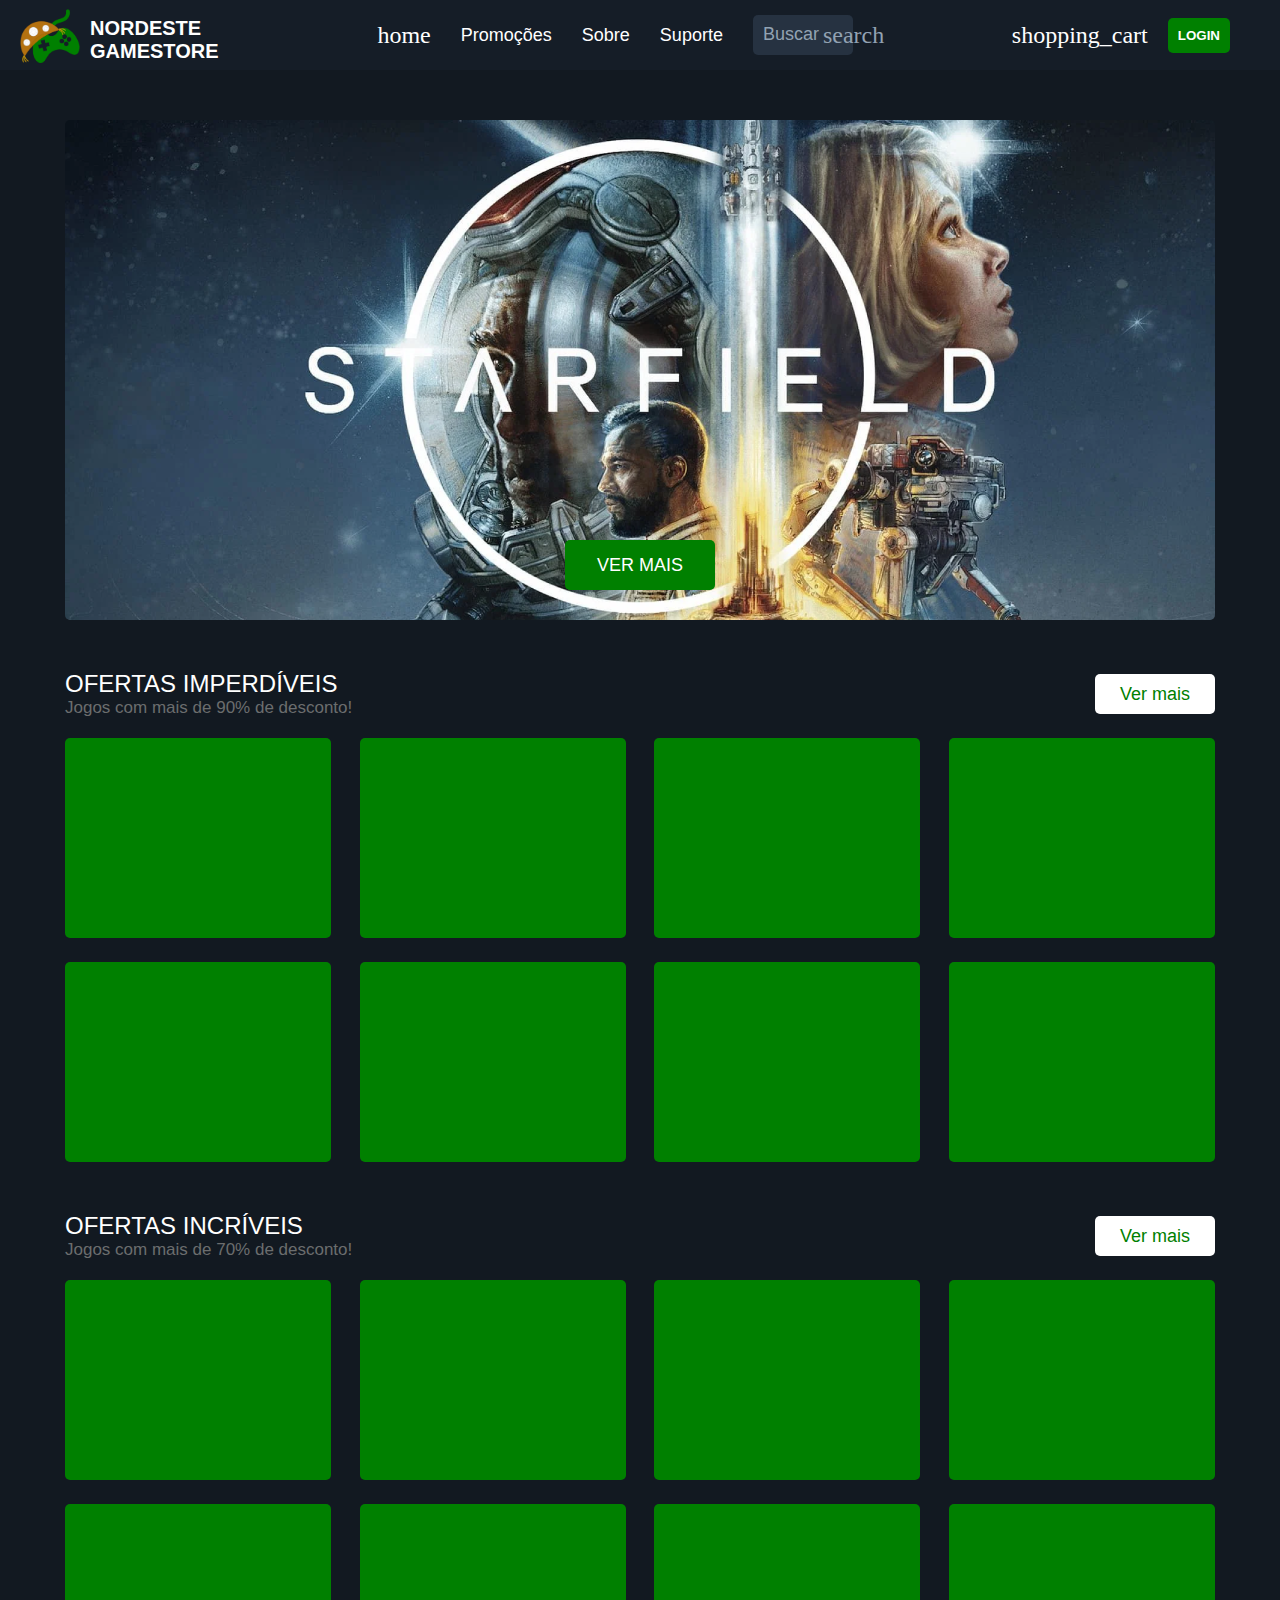
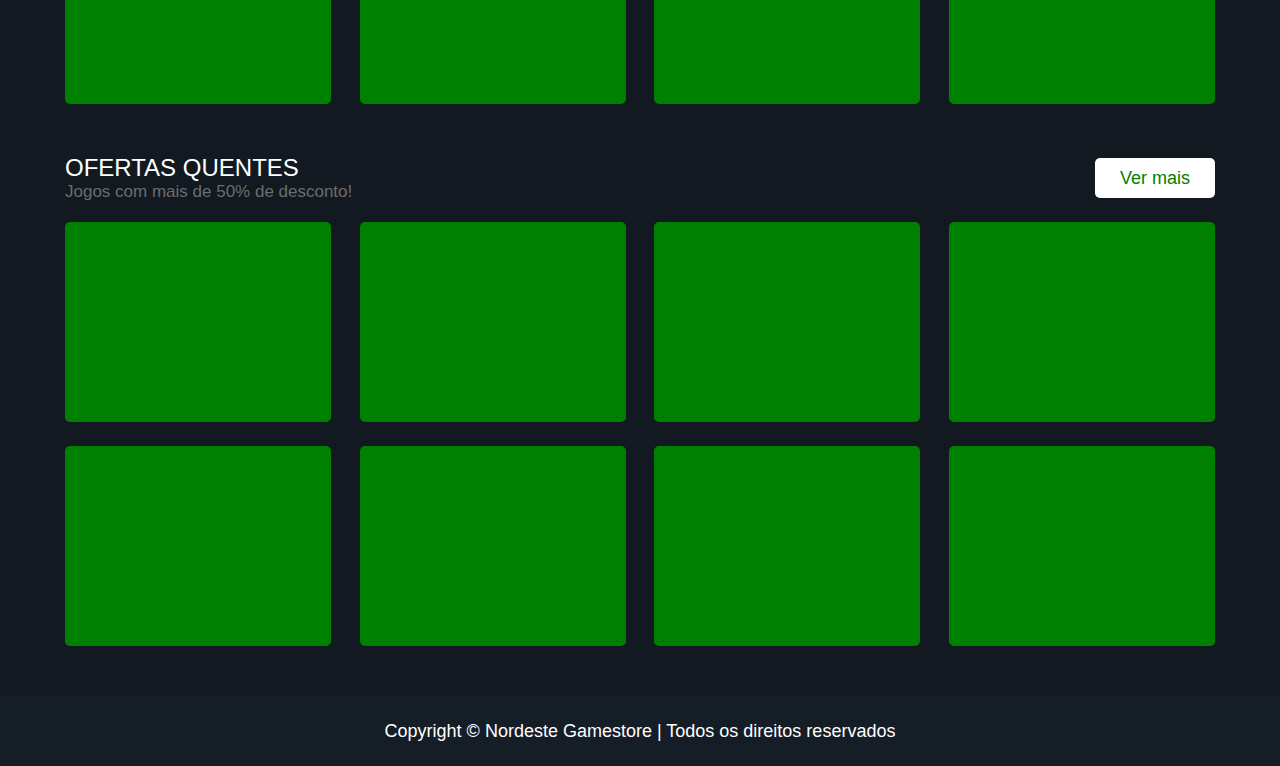
<file: index.html>
<!DOCTYPE html>
<html lang="en">
<head>
    <meta charset="UTF-8">
    <meta name="viewport" content="width=device-width, initial-scale=1.0">
    <script src="script.js" defer></script>
    <title>Nordeste Gamestore</title>
</head>
<body onload="irHome()">
    
</body>
</html>
</file>
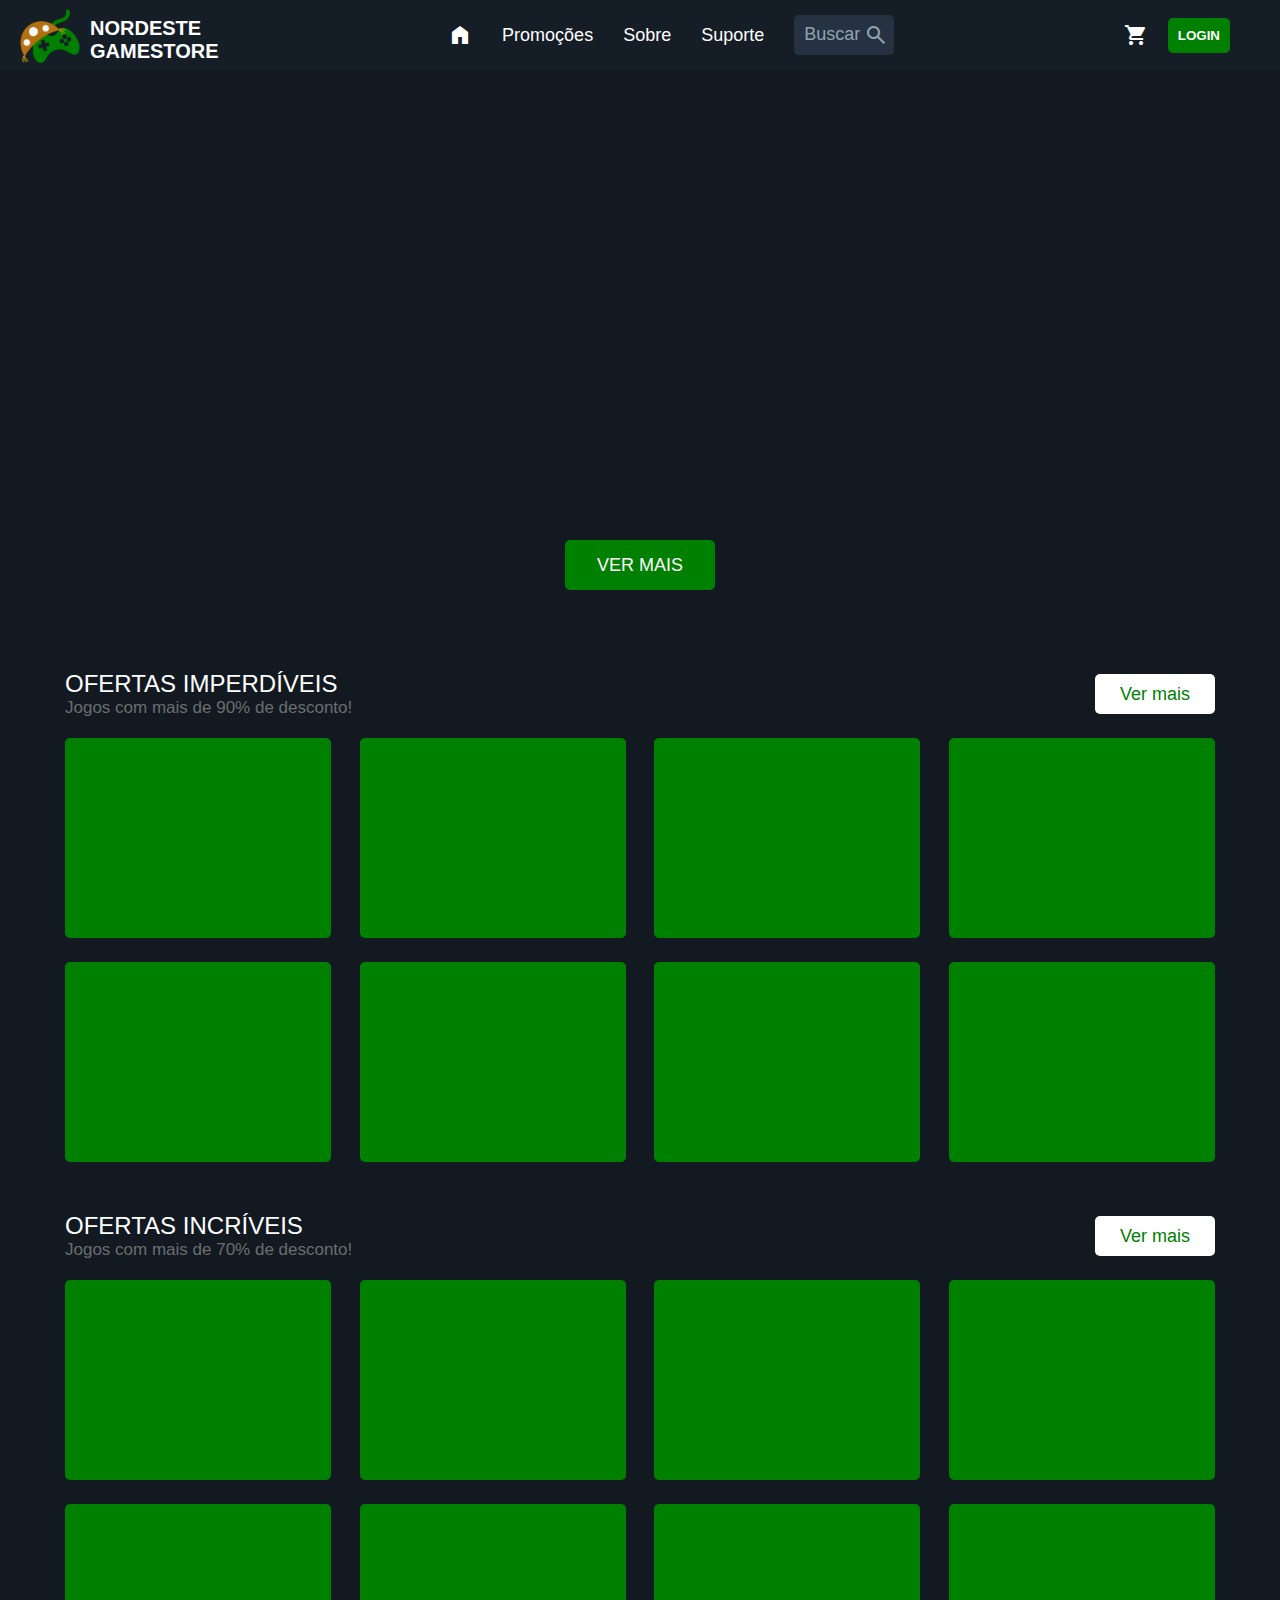
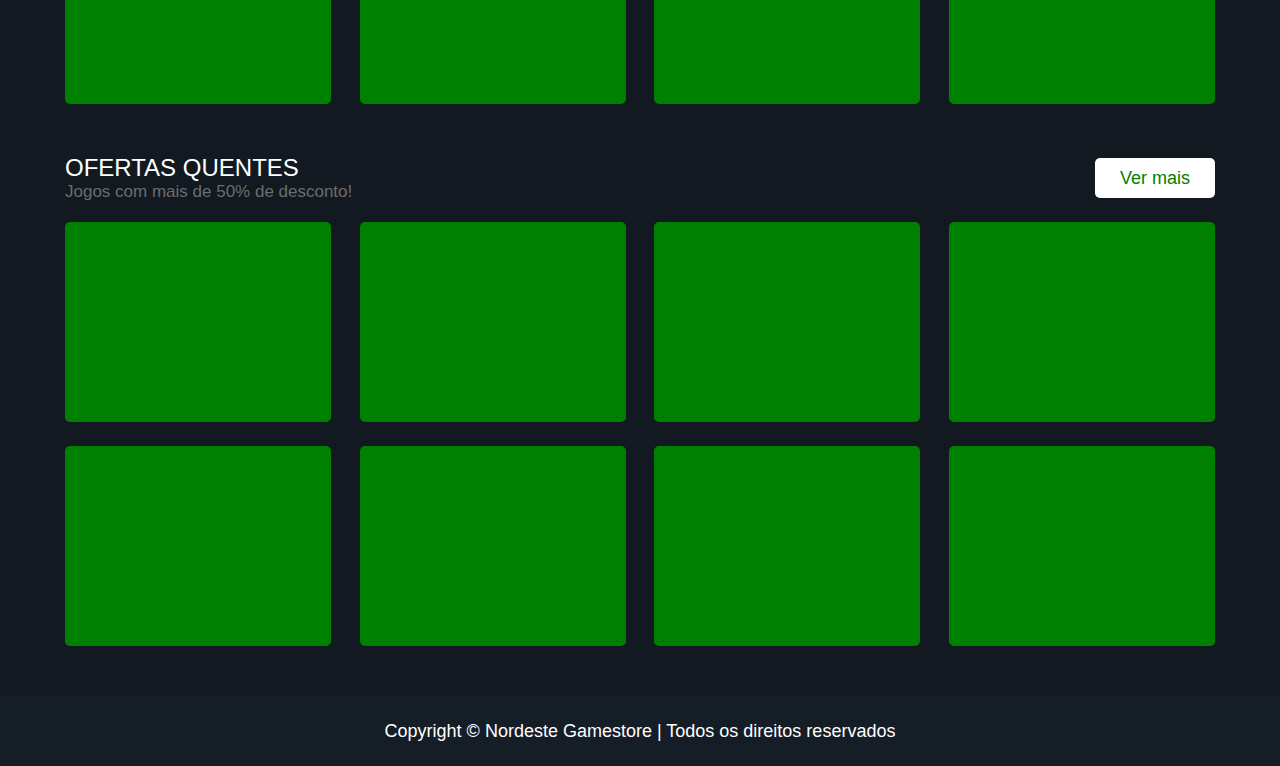
<file: home.html>
<!DOCTYPE html>
<html lang="en">
<head>
    <meta charset="UTF-8">
    <meta name="viewport" content="width=device-width, initial-scale=1.0">
    <link rel="stylesheet" href="style.css">
    <link rel="stylesheet" href="https://fonts.googleapis.com/css2?family=Material+Symbols+Outlined:opsz,wght,FILL,GRAD@20..48,100..700,0..1,-50..200" />
    <script src="script.js" defer></script>
    <title>Nordeste Gamestore</title>
</head>
<body>
    <header>
        <div class="logo-area">
            <div class="logo"></div>
            <span>NORDESTE <br> GAMESTORE</span>
        </div>

        <menu class="menu">
            <span class="material-symbols-outlined home">
                home
            </span>
            <div class="promocoes">Promoções</div>
            <div class="sobre">Sobre</div>
            <div class="suporte">Suporte</div>
            <div class="search-container">
                <input type="text" class="pesquisa" placeholder="Buscar">
                <span class="material-symbols-outlined">
                    search
                </span>
            </div>
        </menu>

        <div class="cart-login">
            <span class="material-symbols-outlined cart">
                shopping_cart
            </span>
            <button>LOGIN</button>
        </div>
    </header>

    <div class="banner">
        <button>VER MAIS</button>
    </div>

   <div class="jogos">
        <div class="title">
            <div class="title-text">
                <div>OFERTAS IMPERDÍVEIS</div>
                <span>Jogos com mais de 90% de desconto!</span>
            </div>
            <button>Ver mais</button>
        </div>
        <div class="main imperdiveis">
            <!-- Gerado com JavaScript -->
        </div>  
   </div>

   <div class="jogos">
        <div class="title">
            <div class="title-text">
                <div>OFERTAS INCRÍVEIS</div>
                <span>Jogos com mais de 70% de desconto!</span>
            </div>
            <button>Ver mais</button>
        </div>
        <div class="main incriveis">
            <!-- Gerado com JavaScript -->
        </div>  
    </div>

    <div class="jogos">
        <div class="title">
            <div class="title-text">
                <div>OFERTAS QUENTES</div>
                <span>Jogos com mais de 50% de desconto!</span>
            </div>
            <button>Ver mais</button>
        </div>
        <div class="main quentes">
            <!-- Gerado com JavaScript -->
        </div>  
    </div>

    <footer>
        <span>Copyright &copy; Nordeste Gamestore | Todos os direitos reservados</span>
    </footer>
   
</body>
</html>
</file>
<file: style.css>
* {
    margin: 0;
    padding: 0;
    box-sizing: border-box;
}

body {
    color: white;
    font-family: 'Franklin Gothic Medium', 'Arial Narrow', Arial, sans-serif;
    font-size: 18px;
    background-color: #121921;
    display: flex;
    flex-direction: column;
    gap: 50px;
    align-items: center;
    justify-content: space-around;
}

/* Header */
header {
    background-color: #151D27;
    width: 100%;
    height: 70px;
    display: flex;
    align-items: center;
    justify-content: space-between;
    
}

.logo-area {
    display: flex;
    align-items: center;
    gap: 10px;
    cursor: pointer;
    
}
.logo {
    background-image: url(/img/logo2.png);
    width: 60px;
    height: 55px;
    background-size: 100%;
    background-repeat: no-repeat;
    margin-left: 20px;
}
.logo-area span {
    color: white;
    font-family: 'Franklin Gothic Medium', 'Arial Narrow', Arial, sans-serif;
    font-weight: bold;
    font-size: 20px;
    margin-top: 10px;
    
}

header menu {

    display: flex;
    align-items: center;
    gap: 30px;
}

header menu .home, .promocoes, .sobre, .suporte {
    cursor: pointer;
}

menu .search-container {
    display: flex;
    position: relative;
}

.search-container input {
    background-color: #263241;
    color: #92A2B3;
    font-family: 'Franklin Gothic Medium', 'Arial Narrow', Arial, sans-serif;
    border: none;
    width: 100px;
    height: 40px;
    padding: 10px;
    border-radius: 5px;
}

.search-container input::placeholder {
    color: #92A2B3;
    font-family: 'Franklin Gothic Medium', 'Arial Narrow', Arial, sans-serif;
    font-size: 18px;
}

.search-container span {
    position: absolute;
    color: #92A2B3;
    left: 70px;
    top: 8px;
}

.cart-login {
    display: flex;
    align-items: center;
    margin-right: 50px;
}

.cart-login button {
    border: none;
    padding: 10px;
    border-radius: 5px;
    font-weight: bold;
    cursor: pointer;
    background-color: green;
    color: white;
    transition: 300ms;
}

.cart-login button:hover {
    background-color: white;
    color: green;
}

.cart {
    color: white;
    font-size: 30px;
    margin-right: 20px;
    cursor: pointer;
}
.material-symbols-outlined {
  font-variation-settings:
  'FILL' 1,
  'wght' 400,
  'GRAD' 0,
  'opsz' 24
}

.banner {
    background-size: cover;
    background-position: center;
    width: 1150px;
    height: 500px;
    border-radius: 5px;
    display: flex;
    justify-content: center;
    cursor: pointer;
    animation: carrossel 20s linear infinite;
}

.banner button {
    background-color: green;
    height: 50px;
    width: 150px;
    border: none;
    color: white;
    font-family: 'Franklin Gothic Medium', 'Arial Narrow', Arial, sans-serif;
    font-size: 18px;
    border-radius: 5px;
    margin-top: 420px;
    cursor: pointer;
    transition: 300ms;
}

.banner button:hover {
    background-color: white;
    color: green;
}
/* -------------- */

/* Jogos 1 */

.jogos {
    display: flex;
    flex-direction: column;
    gap: 20px;
}
.main {
    width: 1150px;
    display: flex;
    flex-wrap: wrap;
    justify-content: space-between;
    gap: 24px;
}

.title {
    display: flex;
    justify-content: space-between;
    align-items: center;
    width: 1150px;
}

.title-text {
    color: white;
    font-family: 'Franklin Gothic Medium', 'Arial Narrow', Arial, sans-serif;
    display: flex;
    flex-direction: column;
    justify-content: center;

}
.title-text div {
    font-size: 24px;
}
.title-text span {
    color: rgb(107, 109, 110);
    font-size: 17px;
}

.title button {
    background-color: white;
    height: 40px;
    width: 120px;
    border: none;
    color: green;
    font-family: 'Franklin Gothic Medium', 'Arial Narrow', Arial, sans-serif;
    font-size: 18px;
    border-radius: 5px;
    cursor: pointer;
    transition: 300ms;
}
.title button:hover {
    background-color: green;
    color: white;
}

.main .games {
    width: 266px;
    height: 200px;
    background-color: green;
    border-radius: 5px;
    cursor: pointer;
}

/* Footer */
footer {
    background-color: #151D27;
    width: 100%;
    height: 70px;
    display: flex;
    align-items: center;
    justify-content: center;
}

footer span {
    color: white;
    font-family: 'Franklin Gothic Medium', 'Arial Narrow', Arial, sans-serif;
    font-size: 18px;
}

/* Animações */
@keyframes carrossel {
    0% {
        background-image: url(/img/starfield.webp);
    }
    30% {
        background-image: url(/img/starfield.webp);
    }

    32% {
        background-image: url(/img/baldurs.webp);
    }
    62% {
        background-image: url(/img/baldurs.webp);
    }

    64% {
        background-image: url(/img/motorfest.webp);
    }
    96% {
        background-image: url(/img/motorfest.webp);
    }
    100% {
        background-image: url(/img/starfield.webp);
    }
}
</file>
